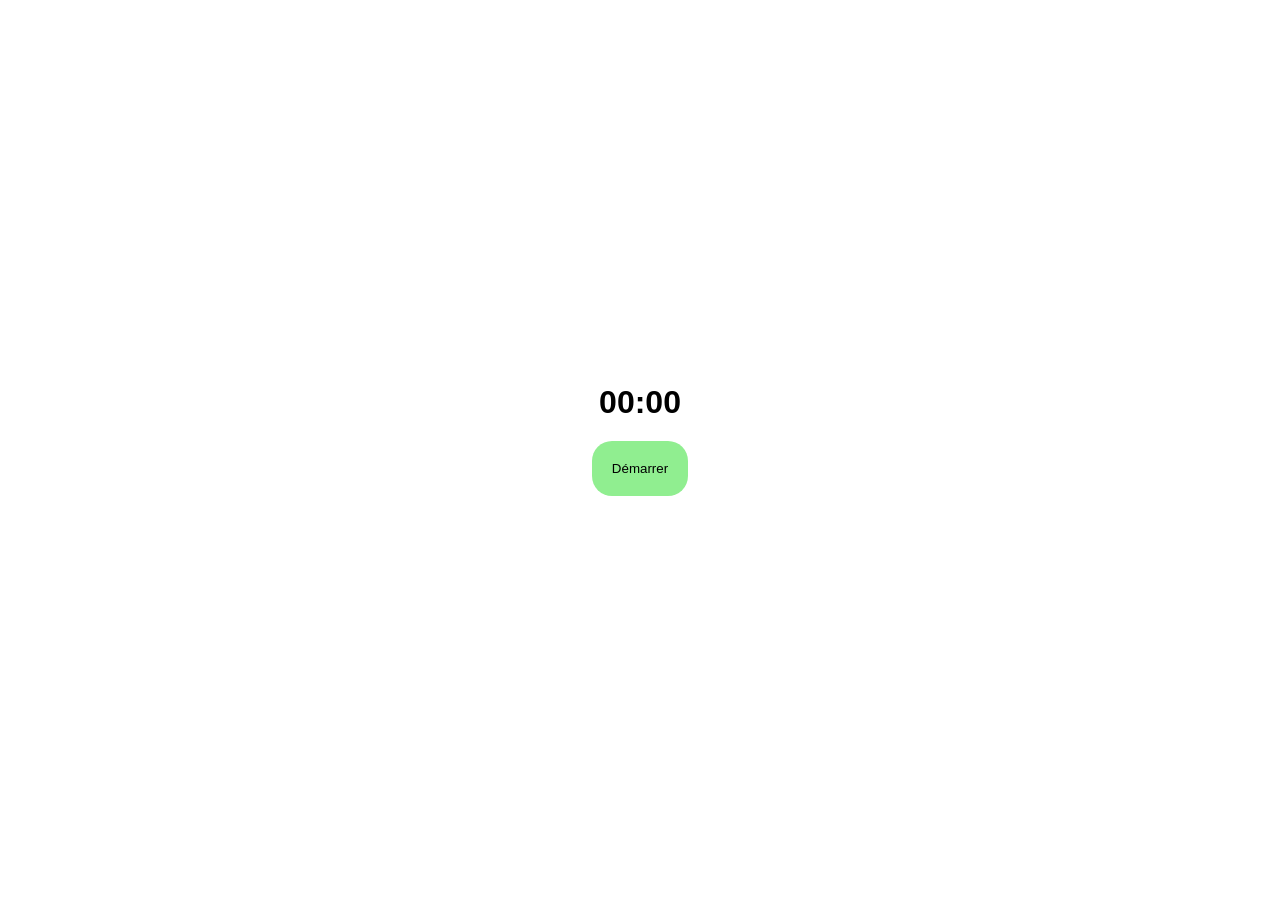
<file: exercice_2/index.html>
<!doctype html>
<html lang="en">
  <head>
    <meta charset="UTF-8" />
    <link rel="stylesheet" href="style.css" />
    <meta name="viewport" content="width=device-width, initial-scale=1.0" />
    <title>exercices_1208</title>
  </head>
  <body>
    <div class="container">
      <h1 id="chrono">00:00</h1>
      <div class="buttons">
        <button id="start">Démarrer</button>
        <button id="pause" class="hidden">Pause</button>
        <button id="reprendre" class="hidden">Reprendre</button>
      </div>
    </div>
    <script type="module" src="main.js"></script>
  </body>
</html>
</file>
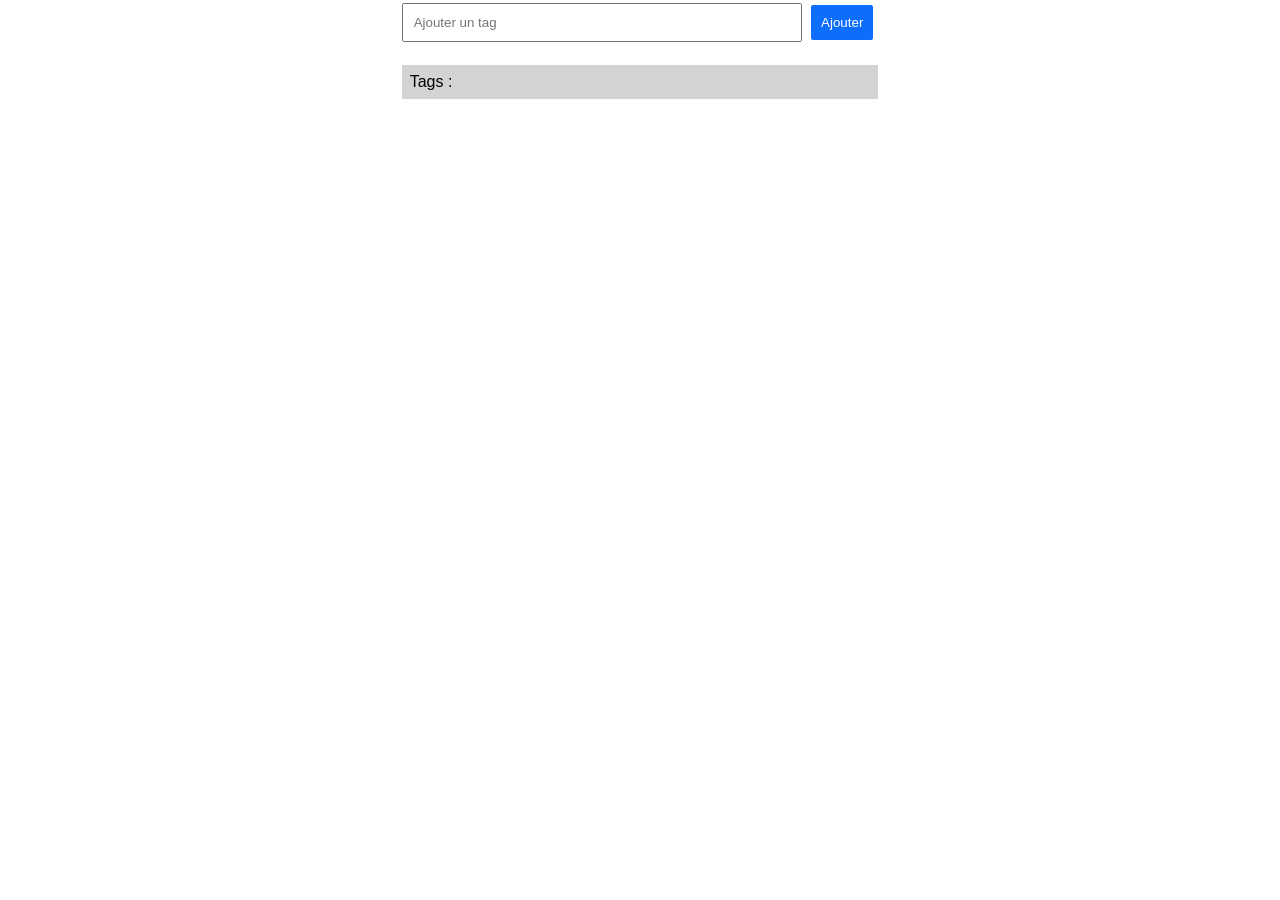
<file: exercice_3/index.html>
<!doctype html>
<html lang="en">
  <head>
    <meta charset="UTF-8" />
    <link rel="stylesheet" href="style.css" />
    <meta name="viewport" content="width=device-width, initial-scale=1.0" />
    <title>exercices_1208</title>
  </head>
  <body>
    <div id="container">
      <div>
        <form action="">
          <input type="text" placeholder="Ajouter un tag" />
          <button type="submit">Ajouter</button>
        </form>
        <p id="error"></p>
        <ul id="tag-list"></ul>
        <p id="tags-text">Tags :</p>
      </div>
    </div>
    <script type="module" src="main.js"></script>
  </body>
</html>
</file>
<file: exercice_2/style.css>
* {
  margin: 0;
  box-sizing: border-box;
}

body {
  font-family: sans-serif;
}

button {
  padding: 20px;
  border: none;
  border-radius: 20px;
  margin: 20px;
}

.container {
  display: flex;
  flex-direction: column;
  justify-content: center;
  align-items: center;
  height: 100vh;
}

.buttons {
  display: grid;
  margin: 20px;
}

.buttons button {
  grid-area: 1 / 1;
  margin: 0;
}

#start {
  background-color: lightgreen;
}

#pause {
  background-color: lightcoral;
}

#reprendre {
  background-color: lightyellow;
}

.hidden {
  display: none;
}
</file>
<file: exercice_3/style.css>
* {
  margin: 0;
  box-sizing: border-box;
  font-family: sans-serif;
}

#container {
  display: flex;
  justify-content: center;
}

input {
  padding: 10px;
  width: 400px;
}

button {
  padding: 10px;
  border: none;
  background-color: #0d6efd;
  color: white;
  border-radius: 2px;
  margin: 5px;
}

.tag {
  display: inline-block;
  padding: 5px 12px;
  margin: 5px;
  background-color: lightgrey;
  border-radius: 20px;
}

#tag-list {
  padding: 0;
  list-style: none;
}

#error {
  color: red;
}

#tags-text {
  margin-top: 20px;
  background-color: lightgray;
  padding: 8px;
}

#error,
#tag-list,
#tags-text {
  width: 0;
  min-width: 100%;
}
</file>
